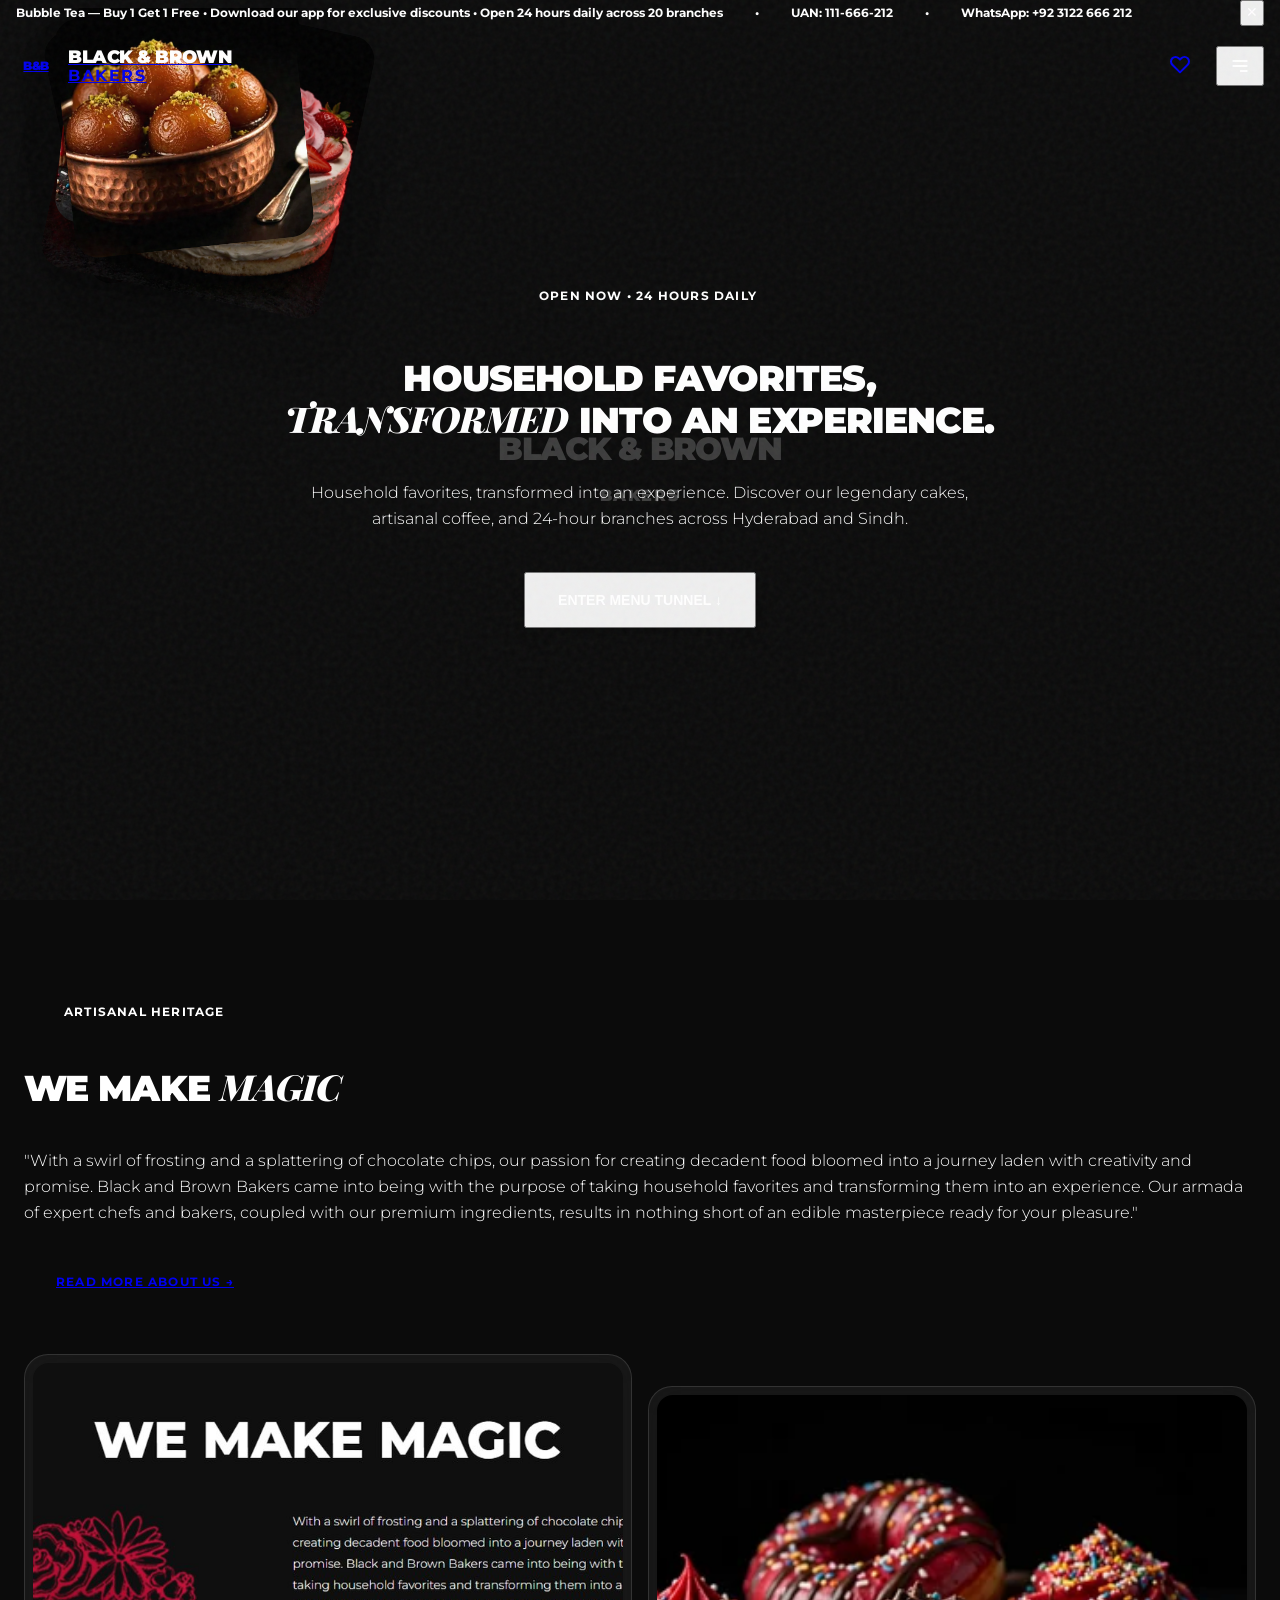
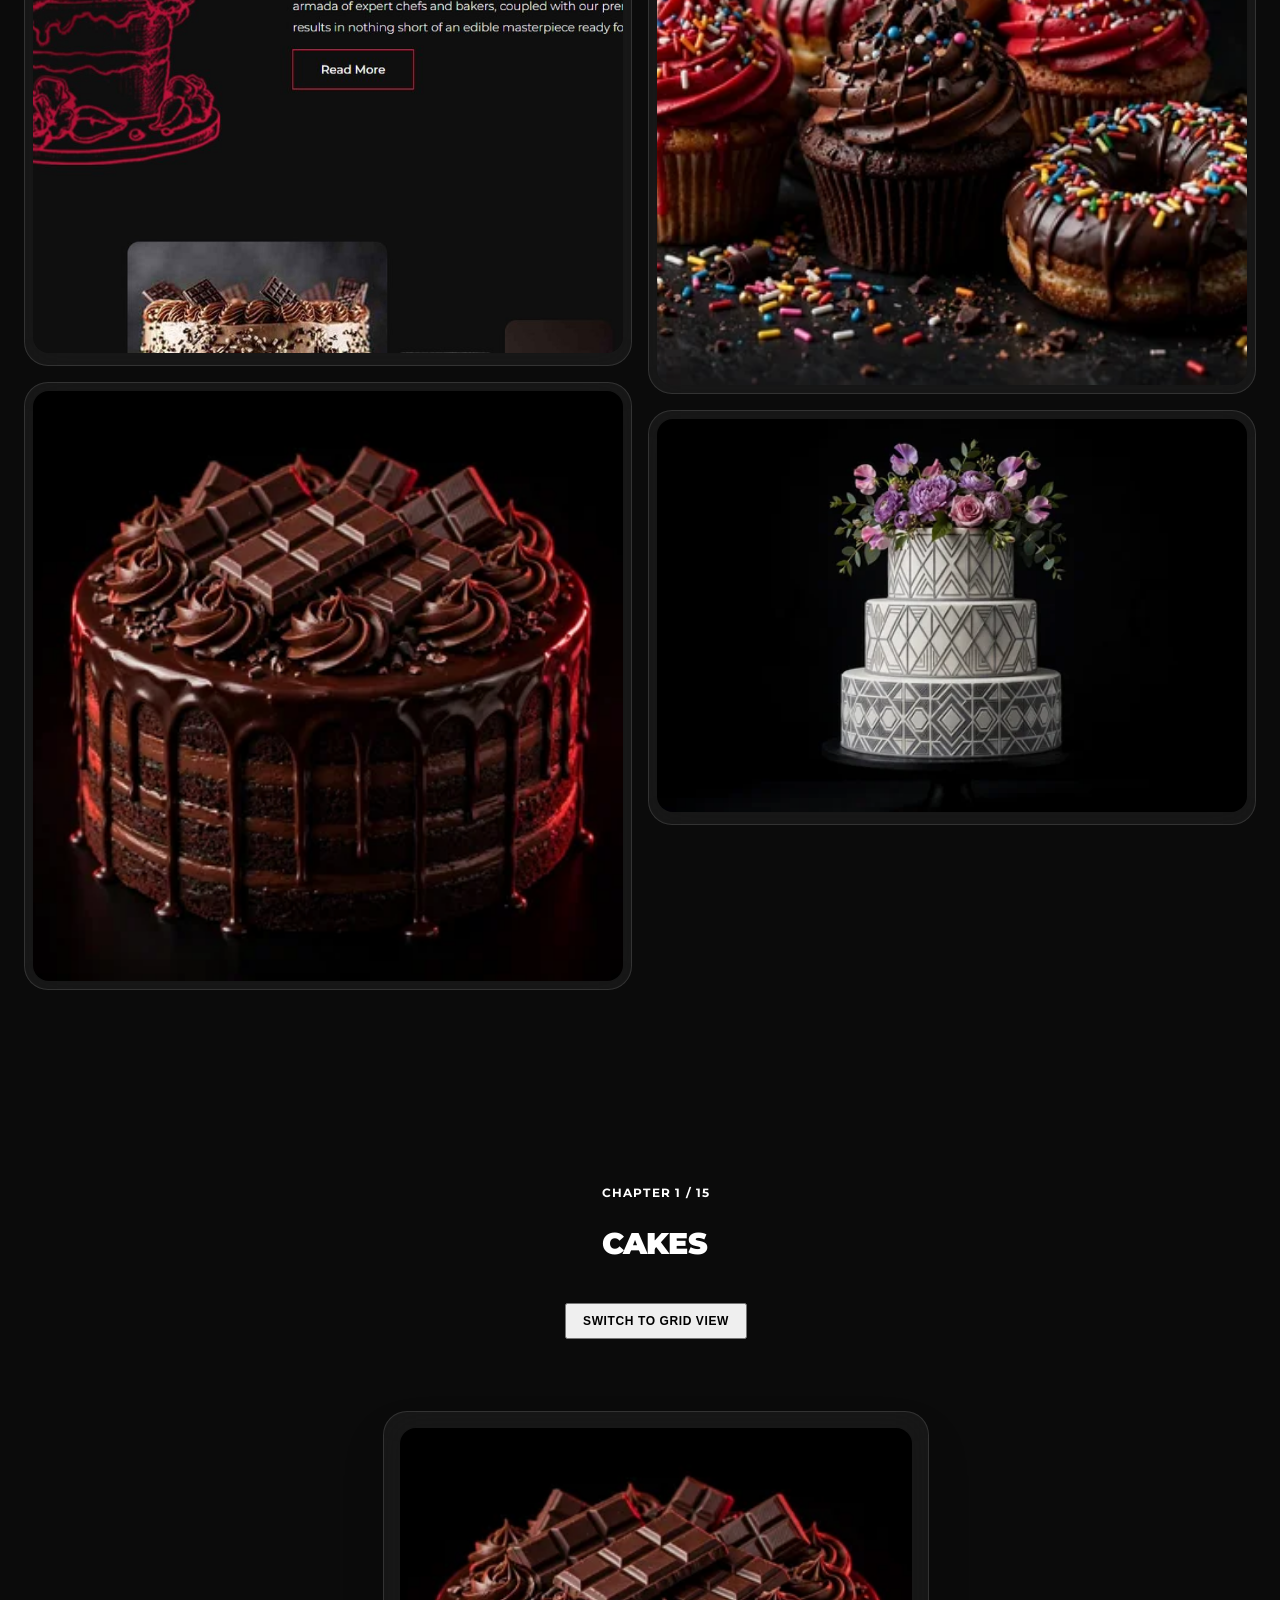
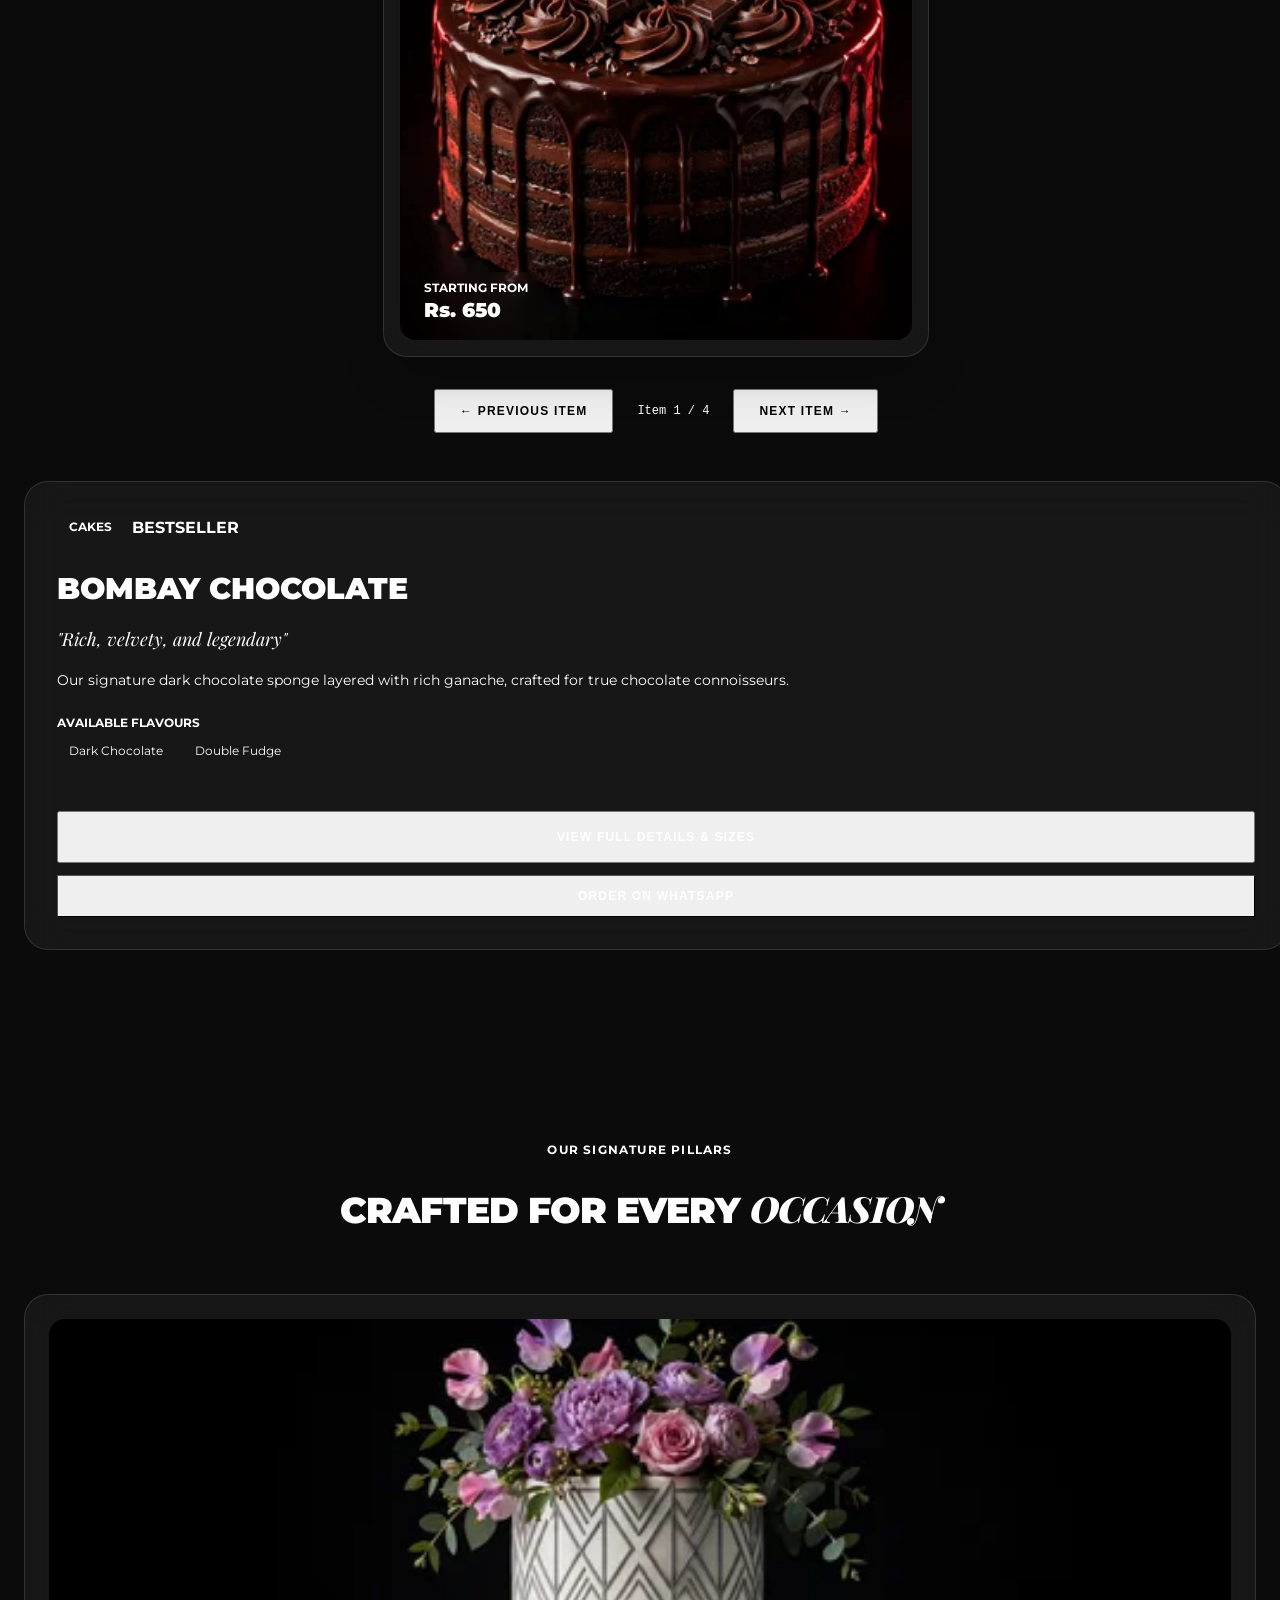
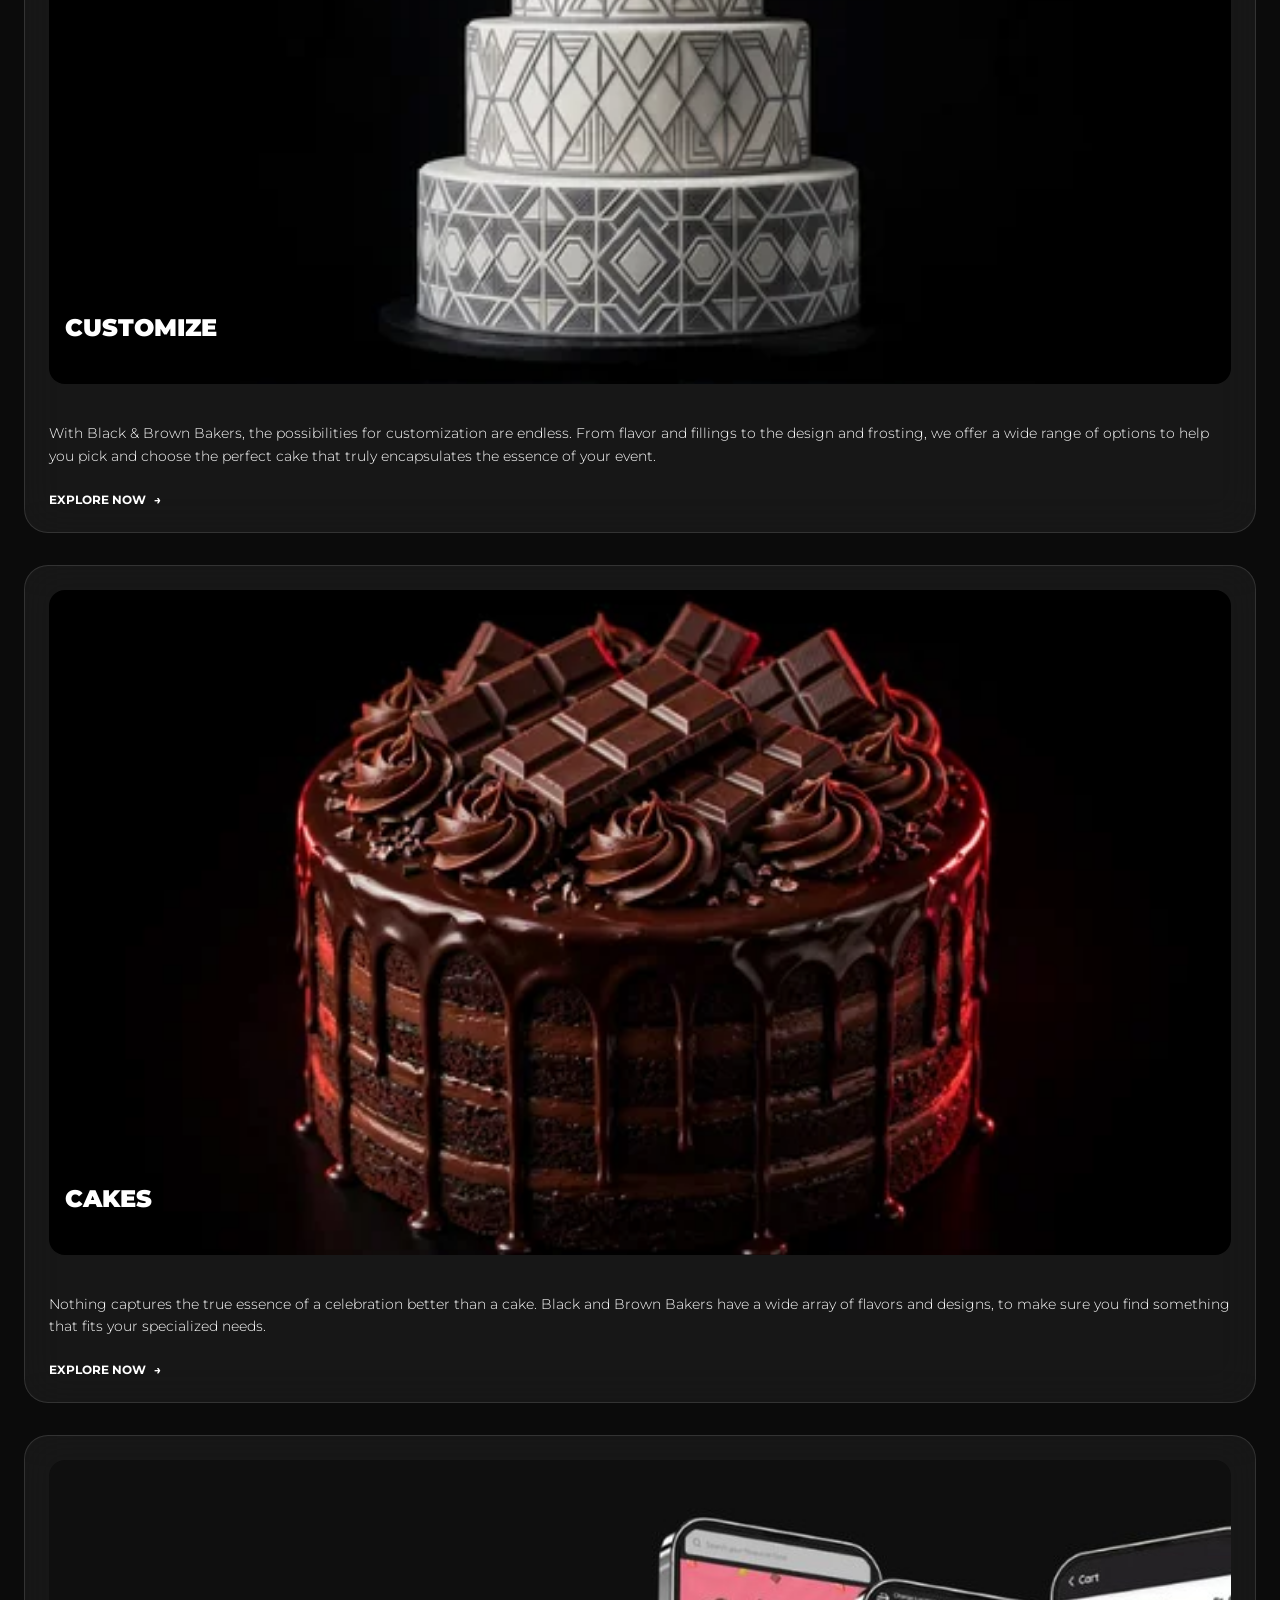
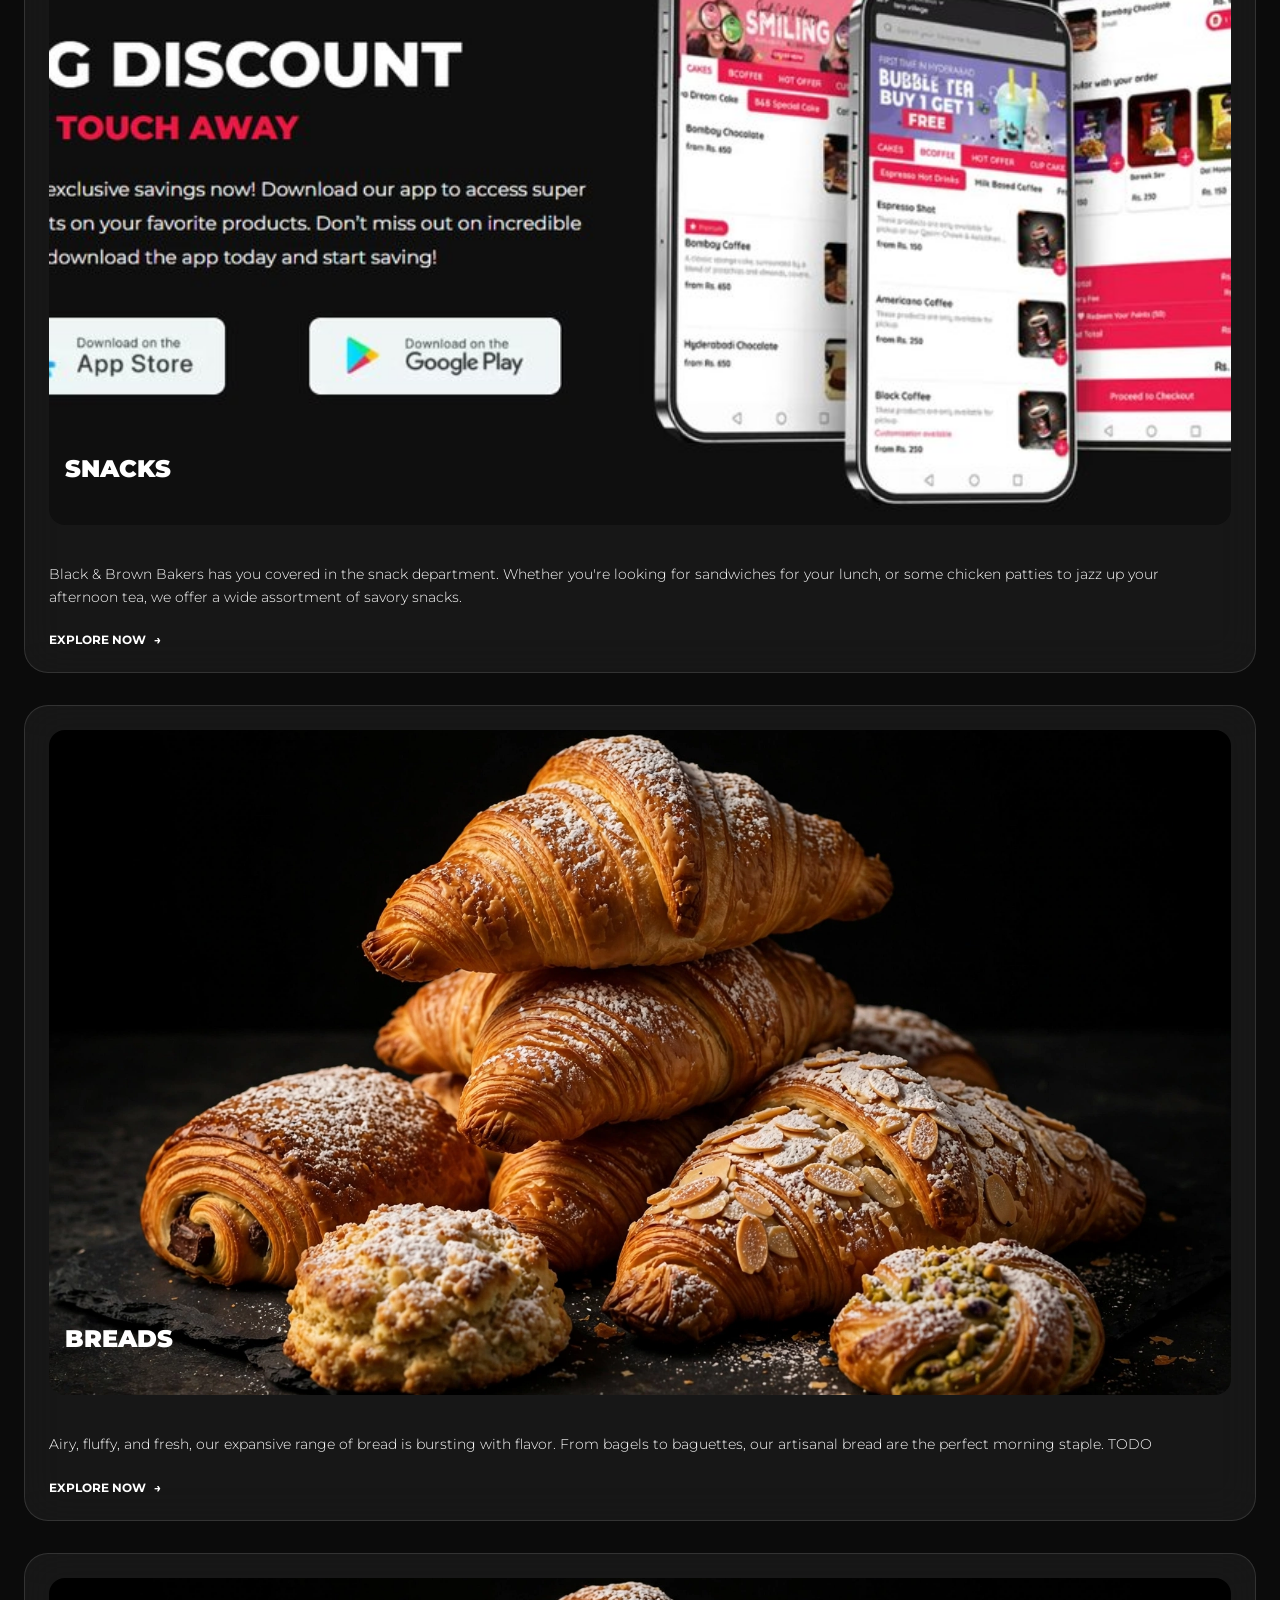
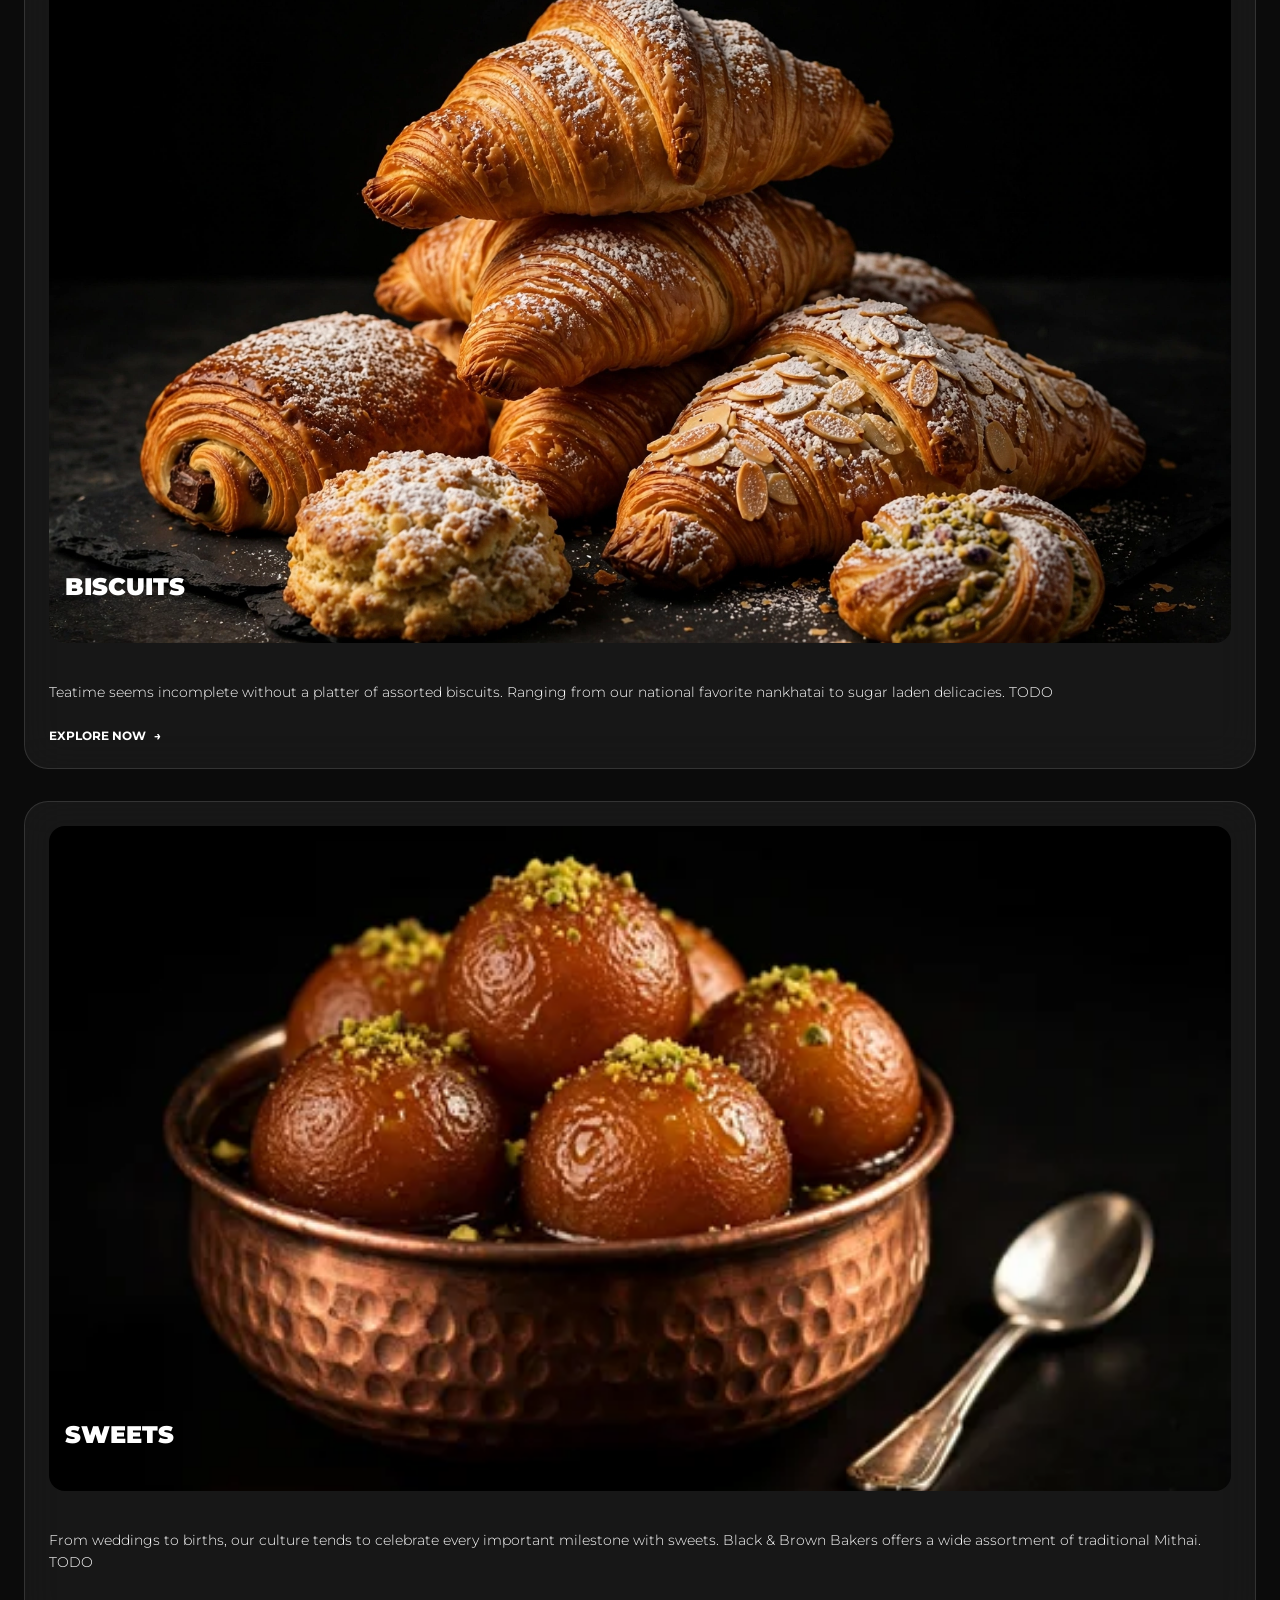
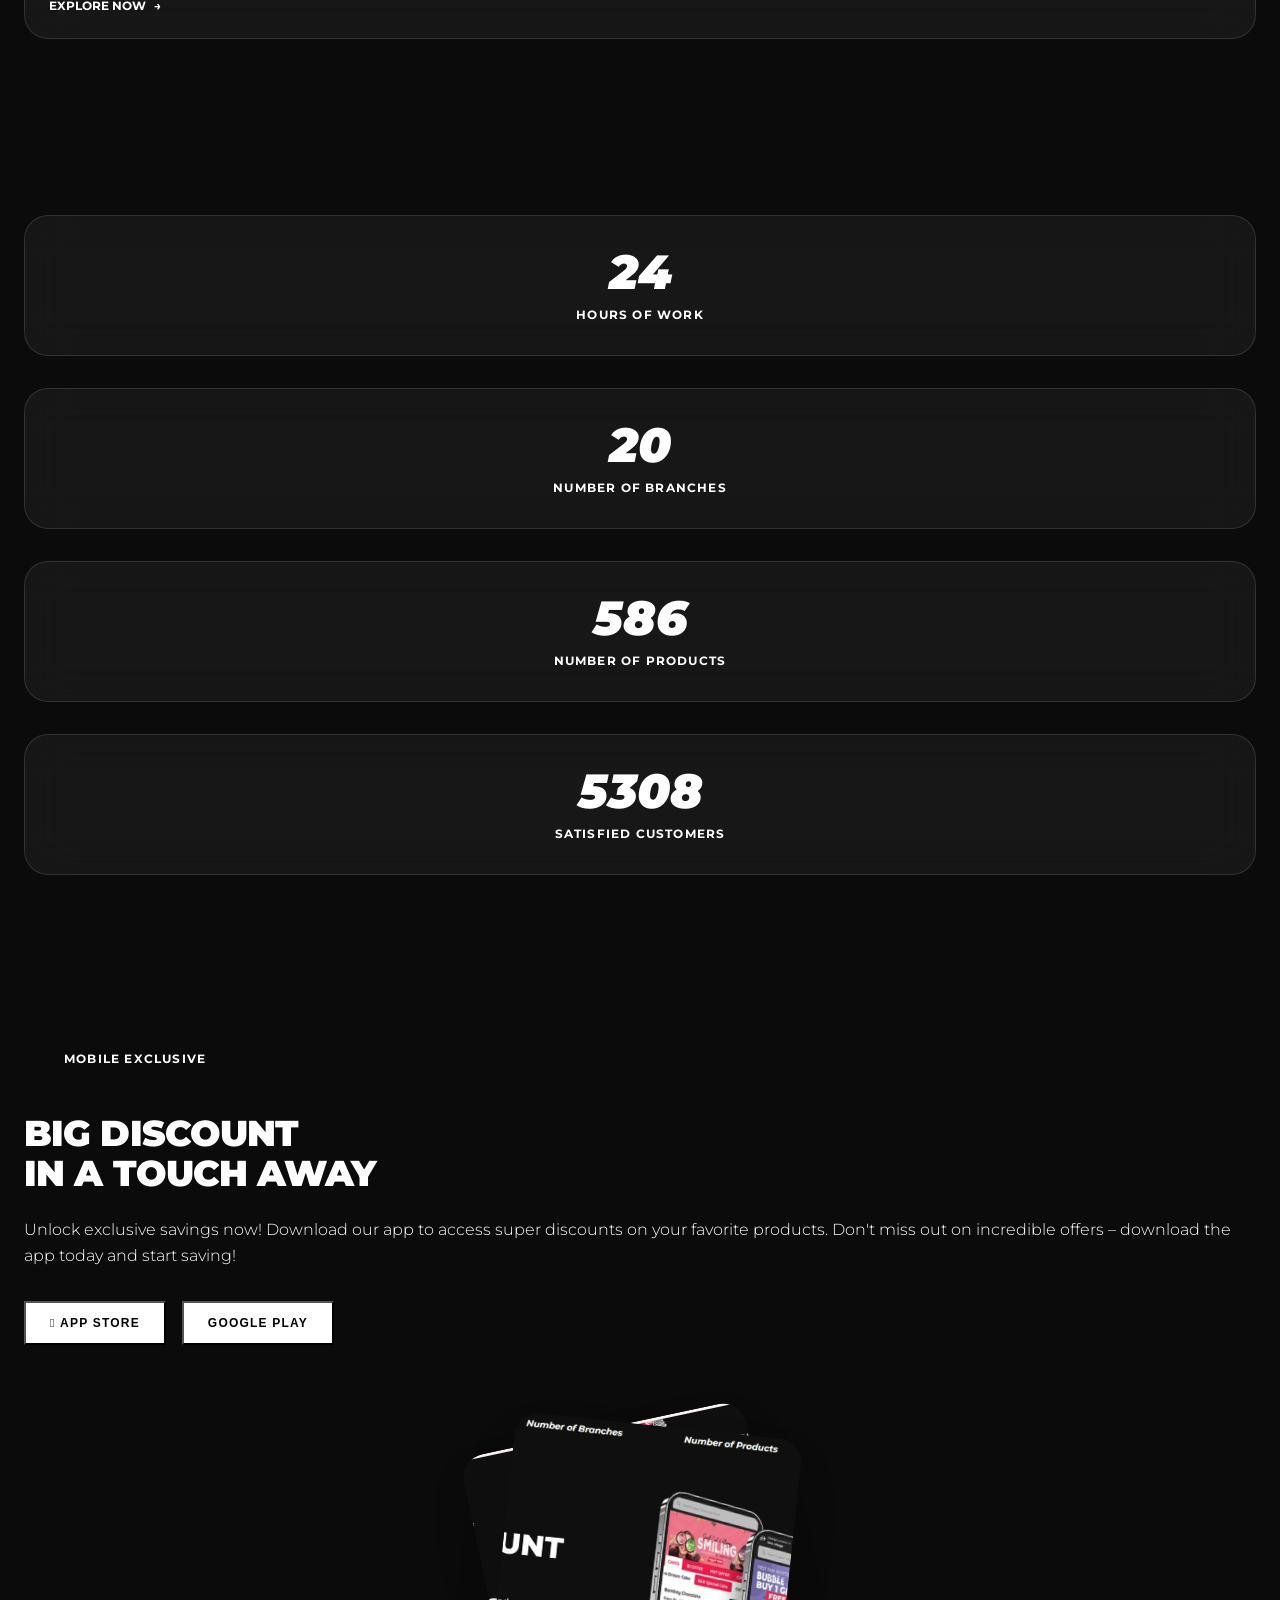
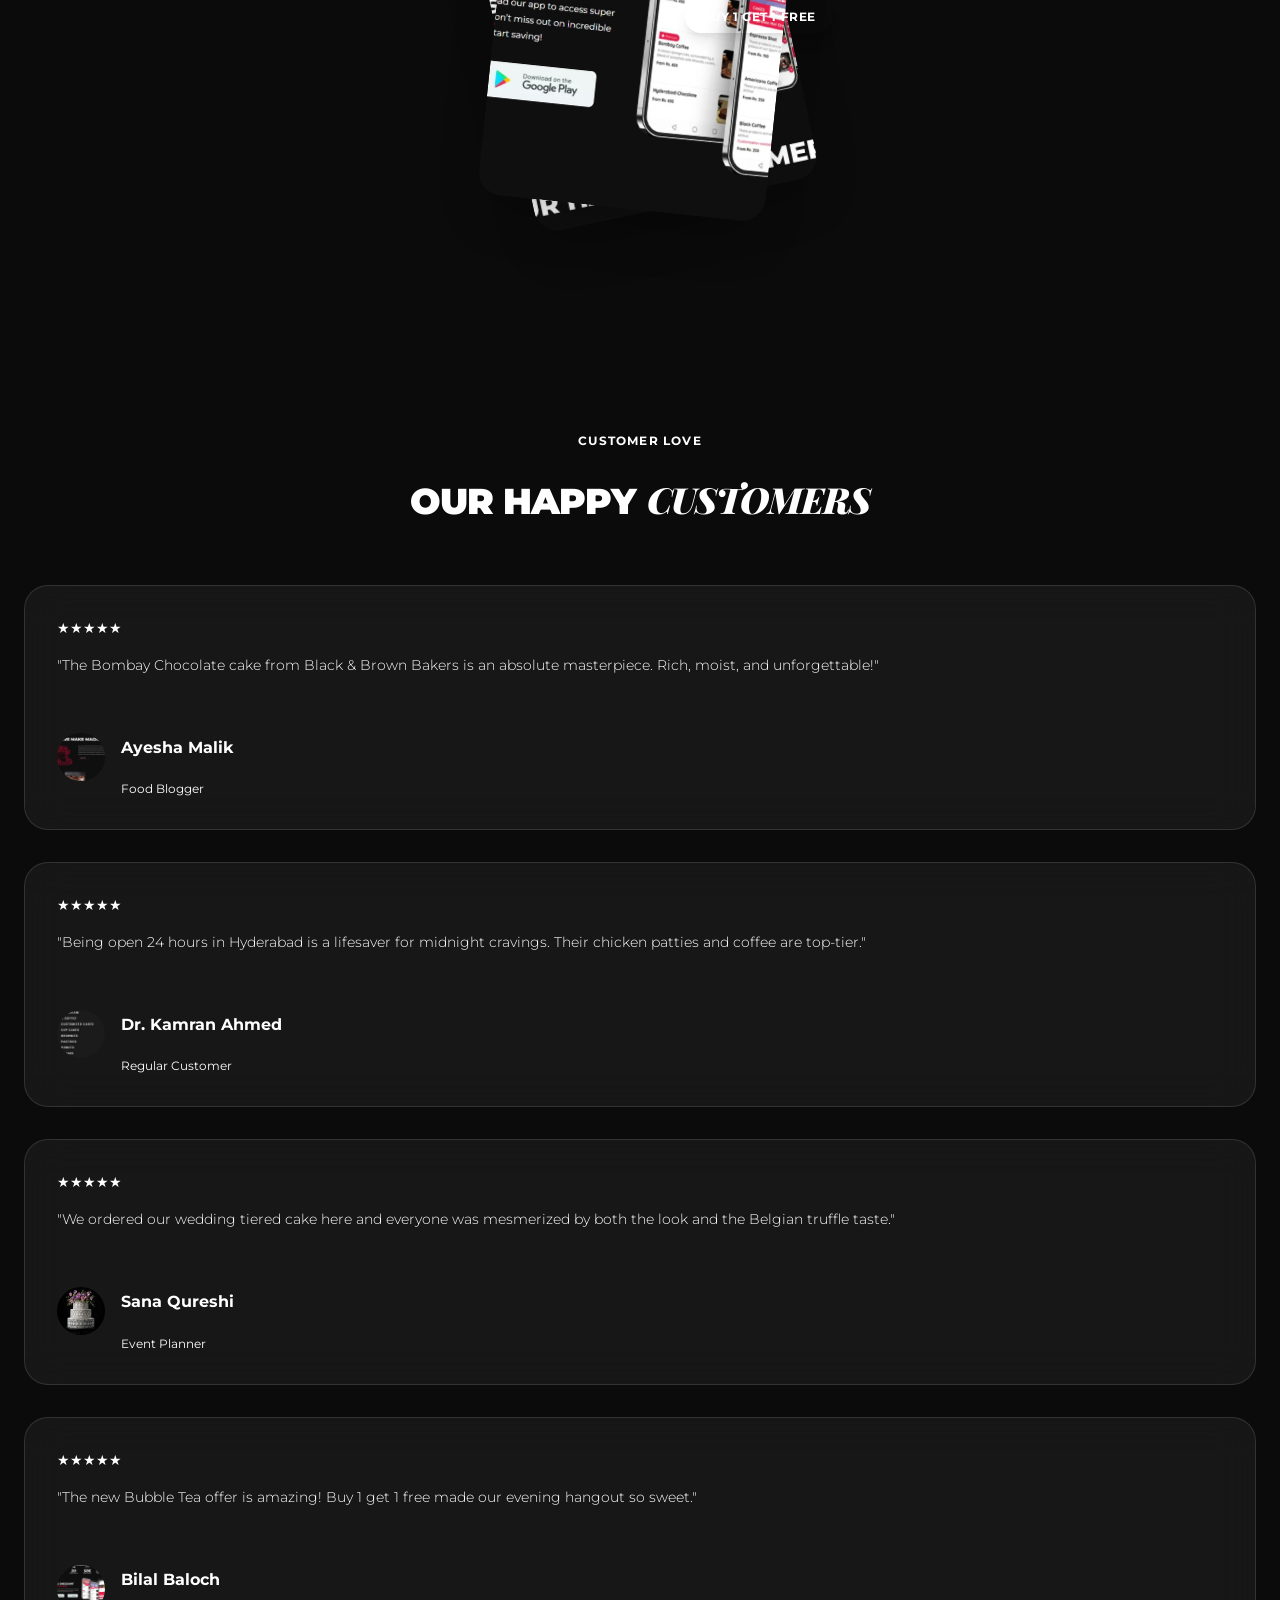
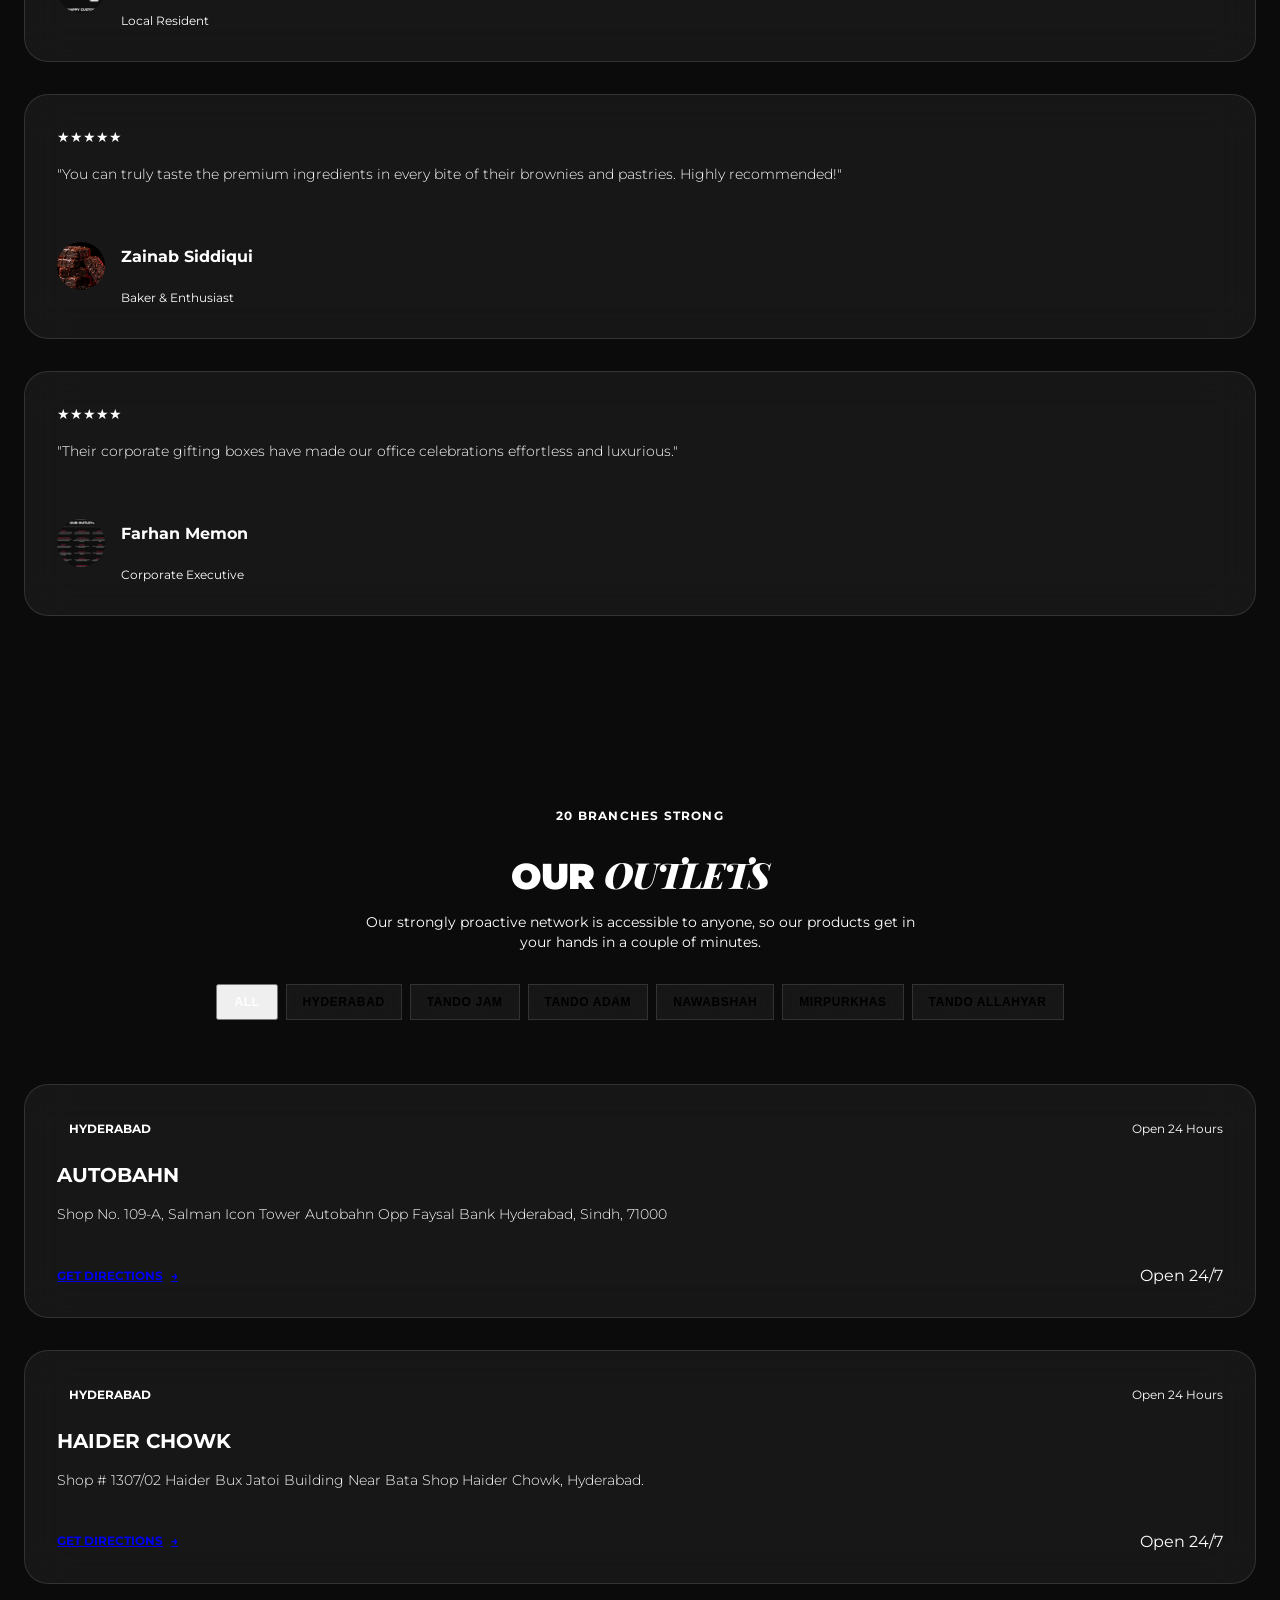
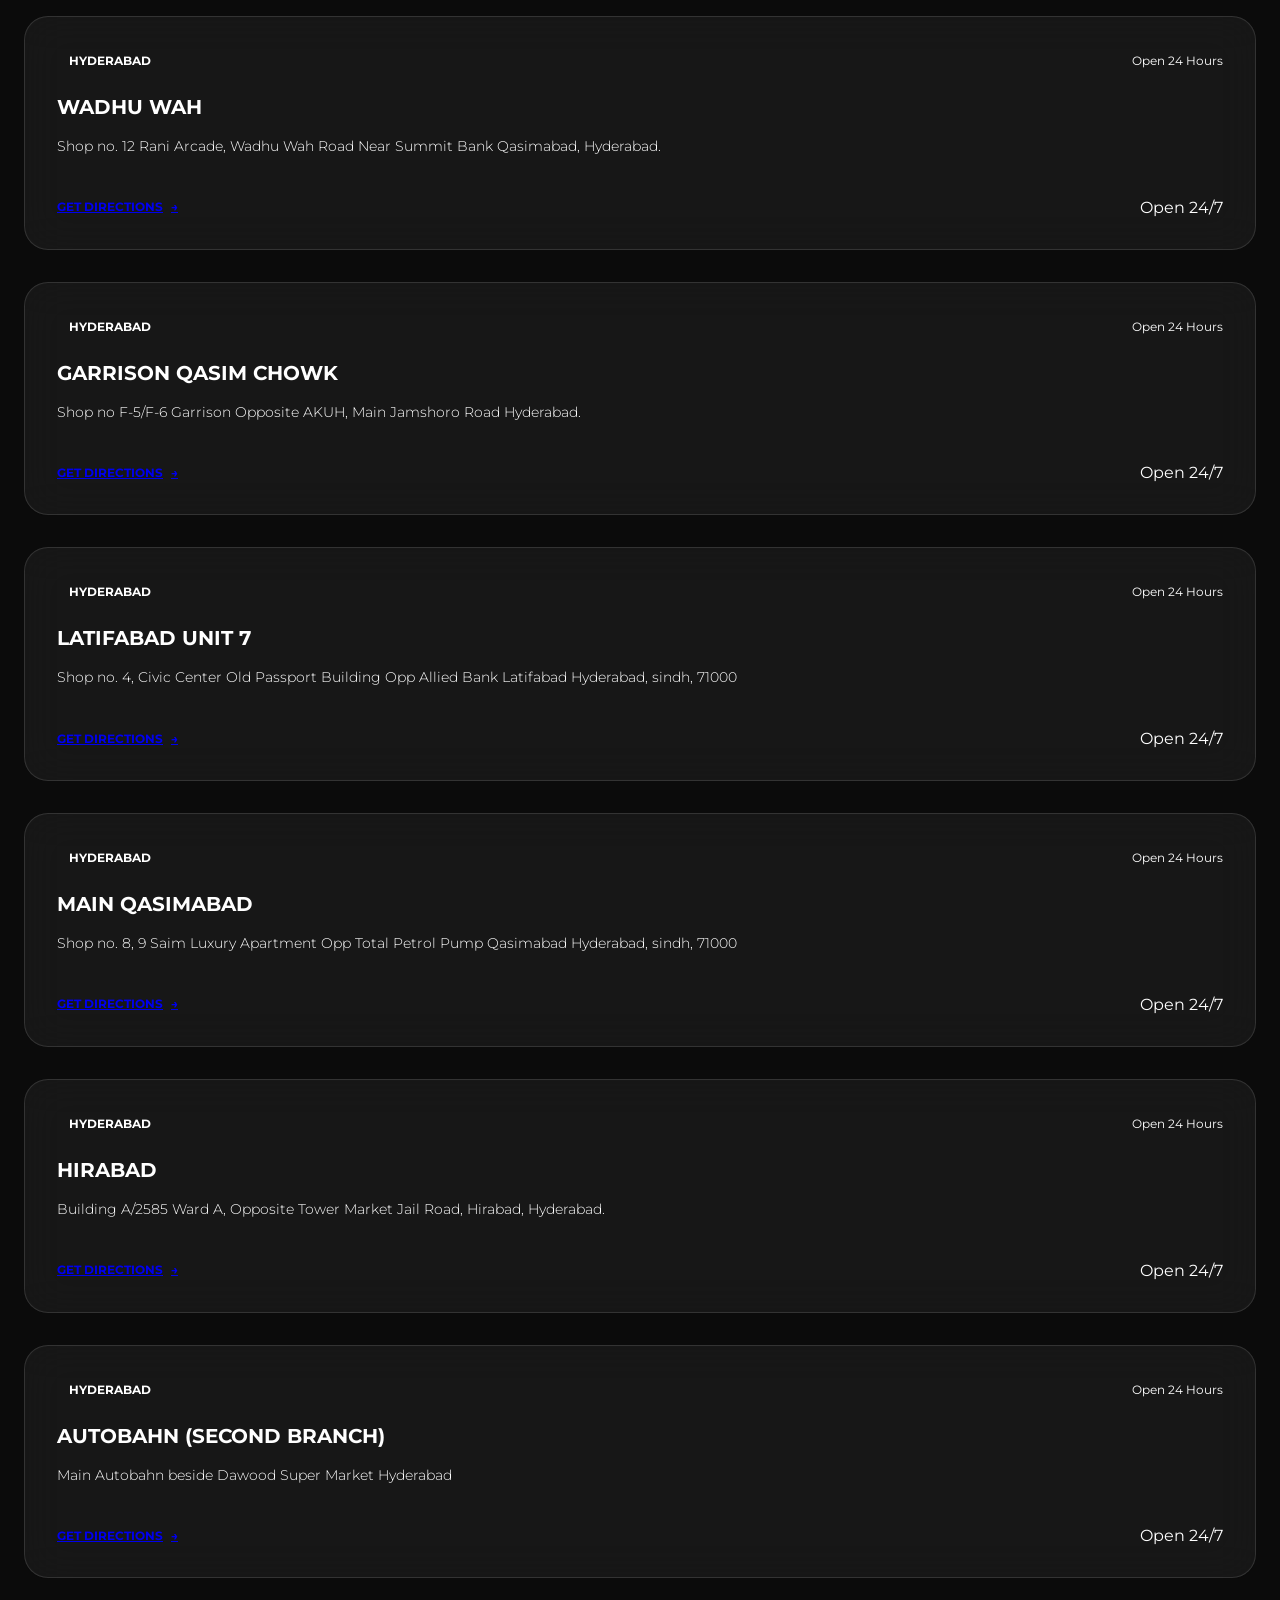
<file: black-9/index.html>
<!DOCTYPE html>
<html lang="en" class="dark">
  <head>
    <meta charset="UTF-8" />
    <meta name="viewport" content="width=device-width, initial-scale=1.0" />
    <title>Black & Brown Bakers | Hyderabad, Sindh | Open 24 Hours</title>
    <meta name="description" content="Household favorites, transformed into an experience. Premium cakes, sweets, bakery and fast food in Hyderabad, open 24 hours across 20 branches." />
    <!-- Google Fonts -->
    <link rel="preconnect" href="https://fonts.googleapis.com">
    <link rel="preconnect" href="https://fonts.gstatic.com" crossorigin>
    <link href="https://fonts.googleapis.com/css2?family=Montserrat:ital,wght@0,300;0,400;0,500;0,600;0,700;0,800;0,900;1,400;1,700&family=Playfair+Display:ital,wght@0,400;0,600;0,700;1,400;1,600&family=Roboto:wght@500;700&display=swap" rel="stylesheet">
    <script type="module" crossorigin src="./assets/index-BFpIDpxx.js"></script>
    <link rel="stylesheet" crossorigin href="./assets/index-DdoSD89d.css">
  </head>
  <body class="bg-[#0B0B0B] text-[#FFF] selection:bg-[#E8184D] selection:text-white font-['Montserrat',sans-serif] overflow-x-hidden antialiased">
    <div id="root"></div>
  </body>
</html>
</file>
<file: black-9/assets/index-DdoSD89d.css>
@tailwind base;@tailwind components;@tailwind utilities;:root{--black: #0B0B0B;--ink: #121012;--charcoal: #231F20;--crimson: #E8184D;--crimson-glow: rgba(232, 24, 77, .35);--cocoa: #2B1710;--cream: #F4E9DA;--white: #FFFFFF;--muted: rgba(255, 255, 255, .65);--line: rgba(255, 255, 255, .12);--glass: rgba(255, 255, 255, .05)}body{background-color:var(--black);color:var(--white);font-family:Montserrat,sans-serif;overflow-x:hidden;-webkit-font-smoothing:antialiased}.serif-italic{font-family:Playfair Display,serif;font-style:italic}.grain-overlay{position:fixed;top:0;left:0;width:100vw;height:100vh;pointer-events:none;z-index:9999;opacity:.05;background-image:url("data:image/svg+xml,%3Csvg viewBox='0 0 200 200' xmlns='http://www.w3.org/2000/svg'%3E%3Cfilter id='noiseFilter'%3E%3CfeTurbulence type='fractalNoise' baseFrequency='0.8' numOctaves='3' stitchTiles='stitch'/%3E%3C/filter%3E%3Crect width='100%25' height='100%25' filter='url(%23noiseFilter)'/%3E%3C/svg%3E")}::-webkit-scrollbar{width:6px}::-webkit-scrollbar-track{background:var(--black)}::-webkit-scrollbar-thumb{background:var(--crimson);border-radius:3px}.glass-panel{background:var(--glass);backdrop-filter:blur(20px);-webkit-backdrop-filter:blur(20px);border:1px solid var(--line)}.absolute{position:absolute}.relative{position:relative}.fixed{position:fixed}.sticky{position:sticky}.inset-0{top:0;right:0;bottom:0;left:0}.inset-2{top:.5rem;right:.5rem;bottom:.5rem;left:.5rem}.top-0{top:0}.top-3{top:.75rem}.top-4{top:1rem}.top-6{top:1.5rem}.top-10{top:2.5rem}.bottom-4{bottom:1rem}.bottom-6{bottom:1.5rem}.bottom-10{bottom:2.5rem}.-bottom-10{bottom:-2.5rem}.left-0{left:0}.left-3{left:.75rem}.left-4{left:1rem}.left-6{left:1.5rem}.left-10{left:2.5rem}.right-0{right:0}.right-8{right:2rem}.right-10{right:2.5rem}.-right-10{right:-2.5rem}.flex{display:flex}.inline-flex{display:inline-flex}.grid{display:grid}.block{display:block}.hidden{display:none}.flex-col{flex-direction:column}.flex-wrap{flex-wrap:wrap}.items-center{align-items:center}.items-start{align-items:flex-start}.justify-between{justify-content:space-between}.justify-center{justify-content:center}.justify-end{justify-content:flex-end}.flex-grow{flex-grow:1}.grid-cols-1{grid-template-columns:repeat(1,minmax(0,1fr))}.grid-cols-2{grid-template-columns:repeat(2,minmax(0,1fr))}.grid-cols-3{grid-template-columns:repeat(3,minmax(0,1fr))}.grid-cols-4{grid-template-columns:repeat(4,minmax(0,1fr))}.w-1{width:.25rem}.w-2{width:.5rem}.w-4{width:1rem}.w-5{width:1.25rem}.w-6{width:1.5rem}.w-8{width:2rem}.w-10{width:2.5rem}.w-12{width:3rem}.w-20{width:5rem}.w-24{width:6rem}.w-32{width:8rem}.w-36{width:9rem}.w-40{width:10rem}.w-48{width:12rem}.w-56{width:14rem}.w-60{width:15rem}.w-64{width:16rem}.w-72{width:18rem}.w-full{width:100%}.h-2{height:.5rem}.h-3{height:.75rem}.h-4{height:1rem}.h-5{height:1.25rem}.h-6{height:1.5rem}.h-8{height:2rem}.h-10{height:2.5rem}.h-12{height:3rem}.h-20{height:5rem}.h-24{height:6rem}.h-32{height:8rem}.h-56{height:14rem}.h-60{height:15rem}.h-64{height:16rem}.h-72{height:18rem}.h-80{height:20rem}.h-96{height:24rem}.h-full{height:100%}.h-screen{height:100vh}.min-h-screen{min-height:100vh}.max-h-96{max-height:24rem}.max-w-md{max-width:28rem}.max-w-lg{max-width:32rem}.max-w-xl{max-width:36rem}.max-w-2xl{max-width:42rem}.max-w-4xl{max-width:56rem}.max-w-6xl{max-width:72rem}.max-w-7xl{max-width:80rem}.mx-auto{margin-left:auto;margin-right:auto}.mb-1{margin-bottom:.25rem}.mb-2{margin-bottom:.5rem}.mb-3{margin-bottom:.75rem}.mb-4{margin-bottom:1rem}.mb-6{margin-bottom:1.5rem}.mb-8{margin-bottom:2rem}.mb-10{margin-bottom:2.5rem}.mb-12{margin-bottom:3rem}.mb-16{margin-bottom:4rem}.mt-2{margin-top:.5rem}.mt-4{margin-top:1rem}.mt-8{margin-top:2rem}.ml-4{margin-left:1rem}.p-2{padding:.5rem}.p-3{padding:.75rem}.p-4{padding:1rem}.p-6{padding:1.5rem}.p-8{padding:2rem}.p-12{padding:3rem}.px-1{padding-left:.25rem;padding-right:.25rem}.px-2{padding-left:.5rem;padding-right:.5rem}.px-3{padding-left:.75rem;padding-right:.75rem}.px-4{padding-left:1rem;padding-right:1rem}.px-6{padding-left:1.5rem;padding-right:1.5rem}.px-8{padding-left:2rem;padding-right:2rem}.py-1{padding-top:.25rem;padding-bottom:.25rem}.py-1.5{padding-top:.375rem;padding-bottom:.375rem}.py-2{padding-top:.5rem;padding-bottom:.5rem}.py-2.5{padding-top:.625rem;padding-bottom:.625rem}.py-3{padding-top:.75rem;padding-bottom:.75rem}.py-4{padding-top:1rem;padding-bottom:1rem}.py-8{padding-top:2rem;padding-bottom:2rem}.py-12{padding-top:3rem;padding-bottom:3rem}.py-20{padding-top:5rem;padding-bottom:5rem}.py-24{padding-top:6rem;padding-bottom:6rem}.pt-4{padding-top:1rem}.pt-6{padding-top:1.5rem}.pt-8{padding-top:2rem}.pt-20{padding-top:5rem}.pt-24{padding-top:6rem}.pt-32{padding-top:8rem}.pb-2{padding-bottom:.5rem}.pb-6{padding-bottom:1.5rem}.pb-12{padding-bottom:3rem}.pb-24{padding-bottom:6rem}.space-y-2>*+*{margin-top:.5rem}.space-y-3>*+*{margin-top:.75rem}.space-y-4>*+*{margin-top:1rem}.space-y-6>*+*{margin-top:1.5rem}.space-y-8>*+*{margin-top:2rem}.gap-2{gap:.5rem}.gap-3{gap:.75rem}.gap-4{gap:1rem}.gap-6{gap:1.5rem}.gap-8{gap:2rem}.gap-12{gap:3rem}.text-xs{font-size:.75rem;line-height:1rem}.text-sm{font-size:.875rem;line-height:1.25rem}.text-base{font-size:1rem;line-height:1.5rem}.text-lg{font-size:1.125rem;line-height:1.75rem}.text-xl{font-size:1.25rem;line-height:1.75rem}.text-2xl{font-size:1.5rem;line-height:2rem}.text-3xl{font-size:1.875rem;line-height:2.25rem}.text-4xl{font-size:2.25rem;line-height:2.5rem}.text-5xl{font-size:3rem;line-height:1}.text-6xl{font-size:3.75rem;line-height:1}.font-light{font-weight:300}.font-normal{font-weight:400}.font-medium{font-weight:500}.font-semibold{font-weight:600}.font-bold{font-weight:700}.font-black{font-weight:900}.font-mono{font-family:monospace}.uppercase{text-transform:uppercase}.lowercase{text-transform:lowercase}.italic{font-style:italic}.text-center{text-align:center}.text-left{text-align:left}.text-right{text-align:right}.leading-none{line-height:1}.leading-relaxed{line-height:1.625}.tracking-tight{letter-spacing:-.025em}.tracking-tighter{letter-spacing:-.05em}.tracking-wider{letter-spacing:.05em}.tracking-widest{letter-spacing:.1em}.text-white{color:#fff}.text-black{color:#000}.text-crimson{color:#e8184d}.text-muted{color:#ffffffa6}.bg-white{background-color:#fff}.bg-black{background-color:#000}.bg-charcoal{background-color:#231f20}.bg-crimson{background-color:#e8184d}.bg-ink{background-color:#121012}.bg-transparent{background-color:transparent}.border{border-width:1px}.border-2{border-width:2px}.border-4{border-width:4px}.border-t{border-top-width:1px}.border-b{border-bottom-width:1px}.border-y{border-top-width:1px;border-bottom-width:1px}.border-crimson{border-color:#e8184d}.border-transparent{border-color:transparent}.rounded{border-radius:.25rem}.rounded-lg{border-radius:.5rem}.rounded-xl{border-radius:.75rem}.rounded-2xl{border-radius:1rem}.rounded-3xl{border-radius:1.5rem}.rounded-full{border-radius:9999px}.overflow-hidden{overflow:hidden}.overflow-x-auto{overflow-x:auto}.overflow-y-auto{overflow-y:auto}.cursor-pointer{cursor:pointer}.select-none{-webkit-user-select:none;user-select:none}.pointer-events-none{pointer-events:none}.transform{transform:var(--tw-transform)}.translate-y-6{--tw-translate-y: 1.5rem;transform:translateY(var(--tw-translate-y))}.rotate-6{--tw-rotate: 6deg;transform:rotate(var(--tw-rotate))}.-rotate-6{--tw-rotate: -6deg;transform:rotate(var(--tw-rotate))}.rotate-12{--tw-rotate: 12deg;transform:rotate(var(--tw-rotate))}.-rotate-12{--tw-rotate: -12deg;transform:rotate(var(--tw-rotate))}.scale-105{--tw-scale-x: 1.05;--tw-scale-y: 1.05;transform:scale(var(--tw-scale-x),var(--tw-scale-y))}.transition-all{transition-property:all;transition-timing-function:cubic-bezier(.4,0,.2,1);transition-duration:.15s}.transition-colors{transition-property:color,background-color,border-color,text-decoration-color,fill,stroke;transition-timing-function:cubic-bezier(.4,0,.2,1);transition-duration:.15s}.transition-opacity{transition-property:opacity;transition-timing-function:cubic-bezier(.4,0,.2,1);transition-duration:.15s}.transition-transform{transition-property:transform;transition-timing-function:cubic-bezier(.4,0,.2,1);transition-duration:.15s}.duration-200{transition-duration:.2s}.duration-300{transition-duration:.3s}.duration-500{transition-duration:.5s}.duration-700{transition-duration:.7s}.opacity-0{opacity:0}.opacity-20{opacity:.2}.opacity-40{opacity:.4}.shadow-lg{box-shadow:0 10px 15px -3px #0000001a,0 4px 6px -2px #0000000d}.shadow-2xl{box-shadow:0 25px 50px -12px #00000040}.backdrop-blur-md{backdrop-filter:blur(12px);-webkit-backdrop-filter:blur(12px)}.backdrop-blur-lg{backdrop-filter:blur(16px);-webkit-backdrop-filter:blur(16px)}.blur-2xl{filter:blur(40px)}.bg-cover{background-size:cover}.bg-center{background-position:center}.object-cover{object-fit:cover}.mix-blend-luminosity{mix-blend-mode:luminosity}.from-black{--tw-gradient-from: #000000;--tw-gradient-stops: var(--tw-gradient-from), var(--tw-gradient-to)}.via-transparent{--tw-gradient-via: transparent;--tw-gradient-stops: var(--tw-gradient-from), var(--tw-gradient-via), var(--tw-gradient-to)}.to-transparent{--tw-gradient-to: transparent}.bg-gradient-to-t{background-image:linear-gradient(to top,var(--tw-gradient-stops))}.z-0{z-index:0}.z-10{z-index:10}.z-20{z-index:20}.z-25{z-index:25}.z-50{z-index:50}.scrollbar-none::-webkit-scrollbar{display:none}.scrollbar-none{-ms-overflow-style:none;scrollbar-width:none}@keyframes fadeIn{0%{opacity:0}to{opacity:1}}.animate-fadeIn{animation:fadeIn .3s ease-in-out forwards}@keyframes marquee{0%{transform:translate(0)}to{transform:translate(-50%)}}.animate-marquee{display:inline-flex;animation:marquee 25s linear infinite}.animate-bounce{animation:bounce 1s infinite}@keyframes bounce{0%,to{transform:translateY(-25%);animation-timing-function:cubic-bezier(.8,0,1,1)}50%{transform:none;animation-timing-function:cubic-bezier(0,0,.2,1)}}.animate-pulse{animation:pulse 2s cubic-bezier(.4,0,.6,1) infinite}@keyframes pulse{0%,to{opacity:1}50%{opacity:.5}}.animate-ping{animation:ping 1s cubic-bezier(0,0,.2,1) infinite}@keyframes ping{75%,to{transform:scale(2);opacity:0}}.text-stroke{-webkit-text-stroke:1px white;color:transparent}.aspect-square{aspect-ratio:1 / 1}.aspect-video{aspect-ratio:16 / 9}
</file>
